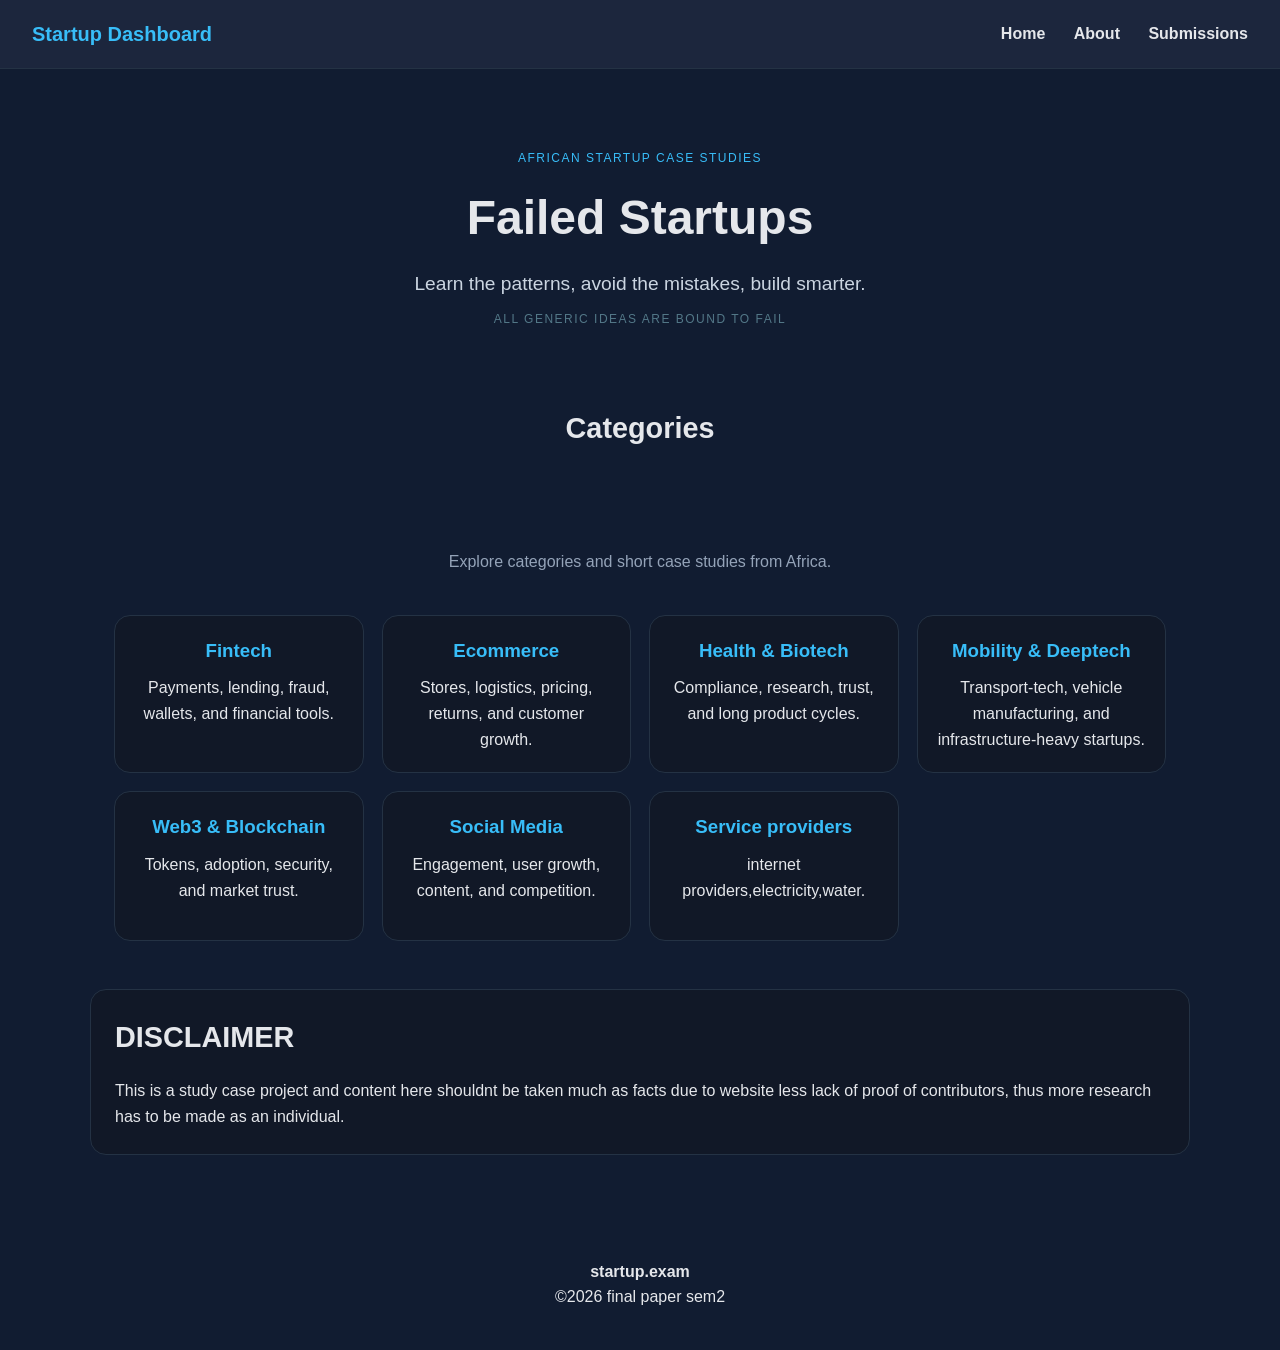
<file: index.html>
<!DOCTYPE html>
<html lang="en">
<head>
  <meta charset="UTF-8" />
  <meta name="viewport" content="width=device-width, initial-scale=1.0" />
  <title>Startup Case Studies Dashboard</title>
  <link rel="stylesheet" href="styles.css" />
</head>

<body>
  <header class="navbar">
    <div class="logo">Startup Dashboard</div>
    <nav>
      <a href="index.html">Home</a>
      <a href="about.html">About</a>
      <a href="submissions.html">Submissions</a>
    </nav>
  </header>

  <main>
    <section class="hero">
      <div class="hero-content">
        <p class="eyebrow">African startup case studies</p>
        <h1>Failed Startups</h1>
        <p class="slogan">Learn the patterns, avoid the mistakes, build smarter.<p class="people">ALL GENERIC IDEAS ARE BOUND TO FAIL</p></p>
      </div>
    </section>

    <section class="hero categories">
      <h2>Categories</h2>
      <p class="hero description">Explore categories and short case studies from Africa.</p>
      <div class="card-grid">
        <a class="card" href="fintech.html"><h3>Fintech</h3><p>Payments, lending, fraud, wallets, and financial tools.</p></a>
        <a class="card" href="ecommerce.html"><h3>Ecommerce</h3><p>Stores, logistics, pricing, returns, and customer growth.</p></a>
        <a class="card" href="health-biotech.html"><h3>Health & Biotech</h3><p>Compliance, research, trust, and long product cycles.</p></a>
        <a class="card" href="mobility-deeptech.html"><h3>Mobility & Deeptech</h3><p>Transport-tech, vehicle manufacturing, and infrastructure-heavy startups.</p></a>
        <a class="card" href="web3.html"><h3>Web3 & Blockchain</h3><p>Tokens, adoption, security, and market trust.</p></a>
        <a class="card" href="social-media.html"><h3>Social Media</h3><p>Engagement, user growth, content, and competition.</p></a>
        <a class="card" href="Service providers.html"><h3>Service providers</h3><p>internet providers,electricity,water.</p></a>
      </div>
    </section>

    <section id="Disclaimer" class="info-section">
      <h2>DISCLAIMER</h2>
      <p>This is a study case project and content here shouldnt be taken much as facts due to website less lack of proof of contributors, thus more research has to be made as an individual.</p>
    </section>

    <section footer="Year and ownership" class="hero">
      <h4>startup.exam</h4>
      <div>&copy;2026 final paper sem2</div>
    </section>

  </main>
</body>
</html>
</file>
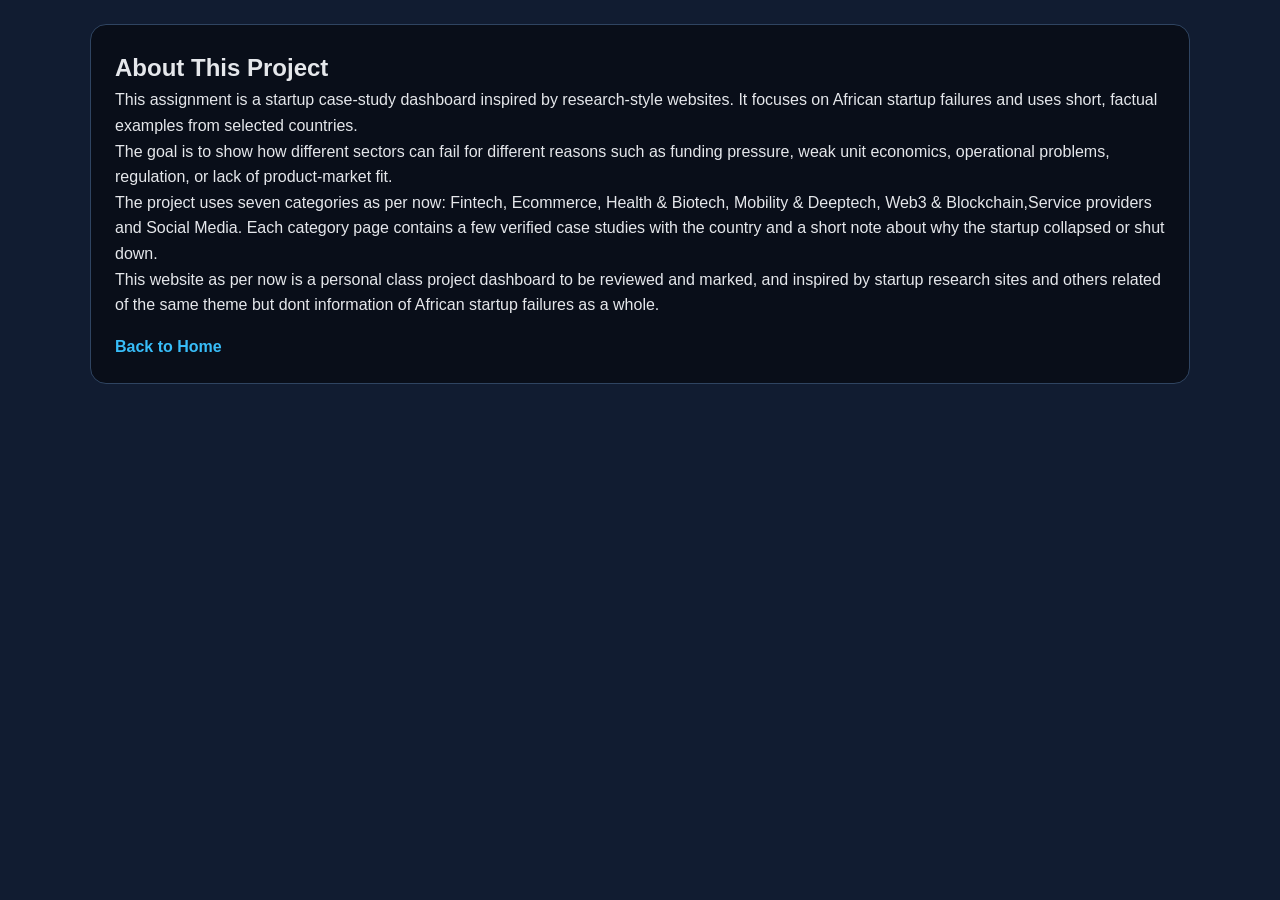
<file: about.html>
<!DOCTYPE html>
<html lang="en">
<head>
  <meta charset="UTF-8" />
  <meta name="viewport" content="width=device-width, initial-scale=1.0" />
  <title>About</title>
  <link rel="stylesheet" href="styles.css" />
</head>
<body>
  <main class="cardabout-page">
    <h2>About This Project</h2>
    <p>
     This assignment is a startup case-study dashboard inspired by research-style websites.
      It focuses on African startup failures and uses short, factual examples from selected countries.
    </p>
    <p>
      The goal is to show how different sectors can fail for different reasons such as funding pressure,
      weak unit economics, operational problems, regulation, or lack of product-market fit.
    </p>
    <p>
     The project uses seven categories as per now: Fintech, Ecommerce, Health & Biotech, Mobility & Deeptech,
      Web3 & Blockchain,Service providers and Social Media. Each category page contains a few verified case studies
      with the country and a short note about why the startup collapsed or shut down.
    </p>
    <p>
      This website as per now is a personal class project dashboard to be reviewed and marked, and inspired by startup research sites and others related of the same theme but dont information of African startup failures as a whole. 
    </p>
    <a href="index.html" class="back-link">Back to Home</a>
  </main>
</body>
</html>
</file>
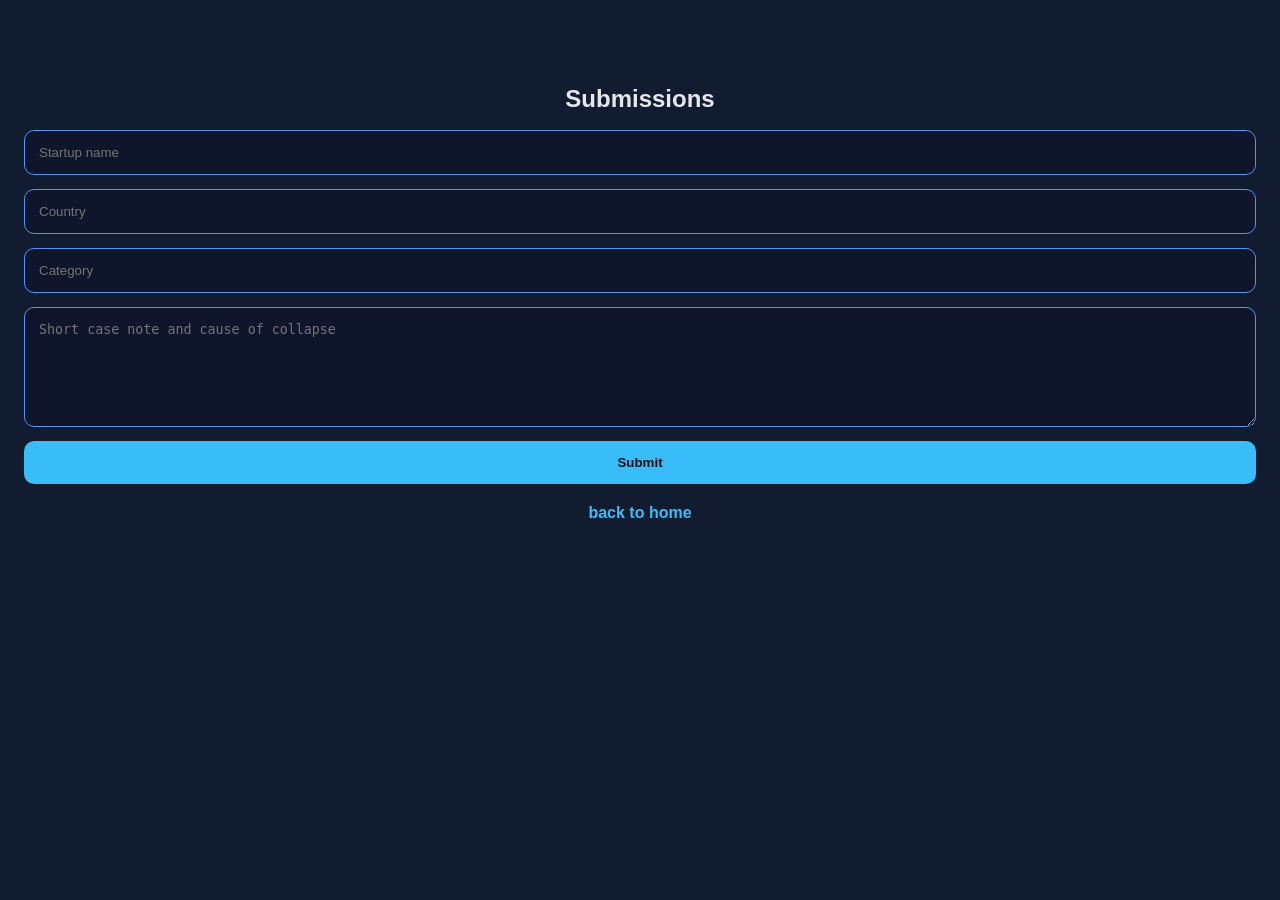
<file: submissions.html>
<!DOCTYPE html>
<html lang="en">
<head>
  <meta charset="UTF-8" />
  <meta name="viewport" content="width=device-width, initial-scale=1.0" />
  <title>submission-form</title>
  <link rel="stylesheet" href="styles.css" />
  <script src="script.js"></script>
</head>
 <body>
    <main>
        <section id="submissions" class="hero">
            <h2>Submissions</h2>
            <form class="submission-form">
              <input type="text" placeholder="Startup name" />
              <input type="text" placeholder="Country" />
              <input type="text" placeholder="Category" />
              <textarea placeholder="Short case note and cause of collapse"></textarea>
              <button type="submit">Submit</button>
            </form>
            <a href="index.html" class="back-link">back to home</a>
        </section>
    </main>
 </body>
</html>
</file>
<file: styles.css>
.navbar{display:flex;justify-content:space-between;align-items:center;padding:18px 32px;background:#1c263d;border-bottom:1px solid #243244;position:sticky;top:0;z-index:10}
.logo{font-size:20px;font-weight:700;color:#38bdf8}
.navbar nav a{color:#e5e7eb;text-decoration:none;margin-left:24px;font-weight:600}
*{box-sizing:border-box;margin:0;padding:0}
body{font-family:Arial,sans-serif;background:#111c31;color:#e5e7eb;line-height:1.6}
.hero{padding:80px 24px 40px;text-align:center}
.hero-content{max-width:900px;margin:0 auto}
.eyebrow{color:#38bdf8;text-transform:uppercase;letter-spacing:1.5px;font-size:12px;margin-bottom:12px}
.people{color:#537888;text-transform:uppercase;letter-spacing:1.5px;font-size:12px;margin-bottom:12px}
.hero h1{font-size:3rem;margin-bottom:12px}
.slogan{font-size:1.2rem;color:#cbd5e1;margin-bottom:10px}
.description{color:#94a3b8}
.categories{max-width:1100px;margin:0 auto;padding:24px}
.categories h2,.info-section h2{margin-bottom:18px;font-size:1.8rem}
.card-grid{display:grid;grid-template-columns:repeat(auto-fit,minmax(220px,1fr));gap:18px}
.card{display:block;text-decoration:none;color:#e5e7eb;background:#111827;border:1px solid #243244;border-radius:16px;padding:20px;min-height:150px;transition:transform .2s ease,border-color .2s ease}
.card:hover{transform:translateY(-4px);border-color:#38bdf8}
.card h3{color:#38bdf8;margin-bottom:10px}
.info-section{max-width:1100px;margin:24px auto;padding:24px;background:#111827;border:1px solid #243244;border-radius:16px}
.cardabout-page{background-color: #0000007c;max-width:1100px;margin:24px auto;padding:24px;border:1px solid #2f4461;border-radius:16px}
.submission-form{display:grid;gap:14px;margin-top:12px}
.submission-form input,.submission-form textarea{width:100%;padding:14px;border:1px solid #5395f1;border-radius:10px;background:#09071b42;color:#fffdfd}
.submission-form textarea{min-height:120px;resize:vertical}
.submission-form button{padding:14px;border:none;border-radius:10px;background:#38bdf8;color:#0b1220;font-weight:700;cursor:pointer}
.back-link{display:inline-block;margin-top:16px;color:#38bdf8;text-decoration:none;font-weight:700}
</file>
